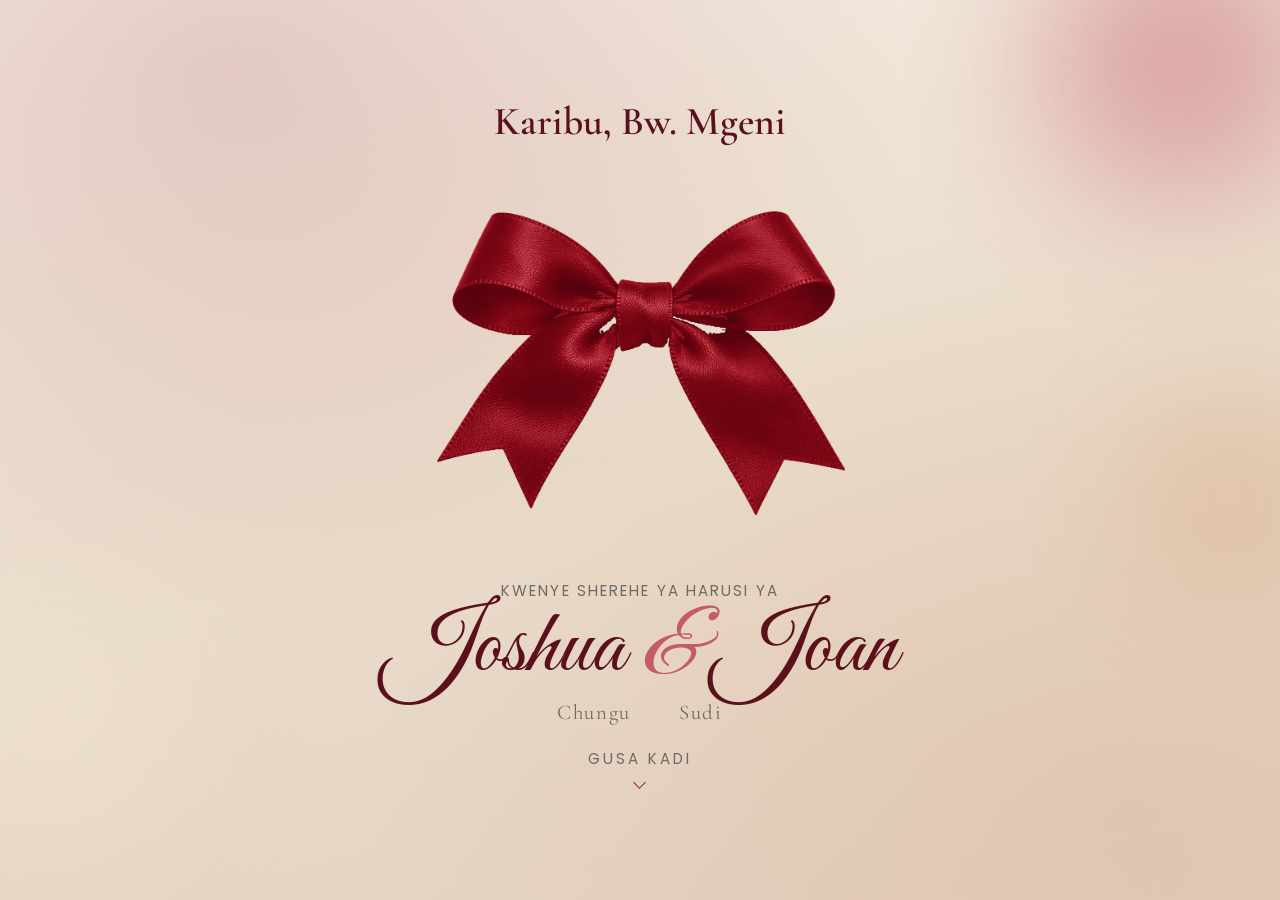
<file: index.html>
<!DOCTYPE html>
<html lang="sw">
<head>
<meta charset="UTF-8">
<meta name="viewport" content="width=device-width, initial-scale=1.0">
<title>Joshua &amp; Joan — Mwaliko wa Harusi</title>
<meta name="description" content="Familia ya Mr &amp; Mrs Godfrey Chungu wanayo furaha kukualika kwenye harusi ya Joshua na Joan.">

<link rel="stylesheet" href="assets/css/invite.css">
<link href="https://fonts.googleapis.com/css2?family=Cormorant+Garamond:ital,wght@0,500;0,600;0,700;1,500&family=Great+Vibes&family=Poppins:wght@300;400;500&display=swap" rel="stylesheet">
</head>
<body>

<div class="ambient" aria-hidden="true">
    <span class="wash wash-1"></span>
    <span class="wash wash-2"></span>
    <span class="wash wash-3"></span>
</div>

<main class="story" id="story">

    <section class="scene scene-cover" data-scene="cover">
        <p class="guest-greeting" id="guest-greeting">Karibu, Bw. Mgeni</p>

        <button class="bow-stage" id="bow-stage" type="button" aria-label="Fungua mwaliko">
            <span class="bow-gate" aria-hidden="true">
                <span class="gate gate-left">
                    <img class="satin-bow" src="assets/images/satin-bow.jpg" alt="">
                </span>
                <span class="gate gate-right">
                    <img class="satin-bow" src="assets/images/satin-bow.jpg" alt="">
                </span>
            </span>
        </button>

        <div class="cover-copy">
            <p class="cover-kicker">kwenye sherehe ya harusi ya</p>
            <h1 class="cover-names">Joshua <span>&amp;</span> Joan</h1>
            <p class="cover-surnames"><span>Chungu</span><span>Sudi</span></p>
        </div>
        <p class="scroll-cue">Gusa kadi</p>
    </section>

    <section class="scene scene-families" data-scene="families">
        <span class="petal p1" aria-hidden="true"></span>
        <span class="petal p2" aria-hidden="true"></span>
        <span class="petal p3" aria-hidden="true"></span>
        <span class="petal p4" aria-hidden="true"></span>
        <span class="petal p5" aria-hidden="true"></span>
        <div class="scene-copy">
            <p class="page-prose">
                Familia ya <em>Mr &amp; Mrs Godfrey Chungu</em>
                wa Manzese Tip Top
                wanayo furaha kubwa kukualika/kuwaalika
                kwenye sherehe ya harusi ya vijana wao wapendwa
                <strong>Joshua</strong> na <strong>Joan</strong>.
            </p>
            <p class="page-soft"></p>
        </div>
    </section>

    <section class="scene scene-when" data-scene="when">
        <div class="scene-copy title-card">
            <span class="title-rule" aria-hidden="true"></span>
            <p class="line">Itakayofanyika</p>
            <p class="line line-strong">Jumapili, tarehe 1/11/2026 </p>
            <p class="line"></p>
            <p class="line line-strong">saa 8:00 mchana</p>
            <p class="line">ndoa itafungwa kanisa la <em>K.K.K.T Usharika wa Tumbi</em>, mtaa wa Boko Temboni, Kibaha.</p>
            <span class="title-rule" aria-hidden="true"></span>
        </div>
    </section>

    <section class="scene scene-map" data-scene="map">
        <div class="scene-copy">
            <p class="page-prose">
                Baada ya ndoa, sherehe inaendelea
                <em>Temboni Garden, Kimara Temboni</em>,
                saa 12:00 jioni. Ramani hapa chini itakuongoza.
            </p>
            <div class="map-stage">
                <div class="map-frame">
                    <iframe
                        title="Ramani ya Temboni Garden, Kimara Temboni"
                        src="https://maps.google.com/maps?q=Temboni%20Garden%20Kimara%20Temboni&amp;t=k&amp;z=16&amp;output=embed"
                        loading="lazy"
                        referrerpolicy="no-referrer-when-downgrade"
                        allowfullscreen></iframe>
                </div>
                <a class="map-link" href="https://www.google.com/maps/search/?api=1&amp;query=Temboni%20Garden%20Kimara%20Temboni" target="_blank" rel="noopener noreferrer">Fungua kwenye Ramani</a>
            </div>
        </div>
    </section>

    <section class="scene scene-dress" data-scene="dress">
        <span class="fabric f-ivory" aria-hidden="true"></span>
        <span class="fabric f-charcoal" aria-hidden="true"></span>
        <span class="fabric f-crimson" aria-hidden="true"></span>
        <span class="fabric f-amber" aria-hidden="true"></span>
        <div class="scene-copy">
            <p class="page-prose">
                <strong>Rangi ya siku:</strong>
                burgundy, machungwa ya joto, maroon yenye kina, na nyeupe.
                Vaa kwa uzuri — rangi ni mwaliko, si sheria kali.
            </p>
            <div class="color-row" aria-hidden="true">
                <span class="swatch sw-burgundy"></span>
                <span class="swatch sw-amber"></span>
                <span class="swatch sw-maroon"></span>
                <span class="swatch sw-white"></span>
            </div>
        </div>
    </section>

    <section class="scene scene-contact" data-scene="contact">
        <span class="ink-line" aria-hidden="true"></span>
        <div class="scene-copy">
            <p class="page-prose">
                Kwa mawasiliano yoyote kabla ya siku,
                tafadhali wasiliana na
                <strong>Lulu Chungu</strong>
                au
                <strong>Winfrida Chungu</strong>.
                Tutafurahi kusikia kutoka kwako.
            </p>
        </div>
    </section>

    <section class="scene scene-close" data-scene="close">
        <span class="settle s1" aria-hidden="true"></span>
        <span class="settle s2" aria-hidden="true"></span>
        <span class="settle s3" aria-hidden="true"></span>
        <img class="bow-return satin-bow" src="assets/images/satin-bow.jpg" alt="">
        <div class="scene-copy">
            <p class="page-prose">
                Hadi hapo — kwa upendo, na kwa furaha tuliyo nayo —
                tunakutegemea
                <em>Temboni Garden, Kimara Temboni</em>.
            </p>
            <p class="page-close">Joshua &amp; Joan</p>
        </div>
    </section>

</main>

<button class="music-toggle" id="music-toggle" type="button" hidden aria-pressed="true" aria-label="Simamisha Canon in D">
    <span class="music-icon" aria-hidden="true">
        <svg class="icon-on" viewBox="0 0 24 24" fill="none" stroke="currentColor" stroke-width="1.7"><path d="M9 18V6l10-2v12"/><circle cx="7" cy="18" r="2.2"/><circle cx="17" cy="16" r="2.2"/></svg>
        <svg class="icon-off" viewBox="0 0 24 24" fill="none" stroke="currentColor" stroke-width="1.7"><path d="M9 18V6l10-2v8"/><circle cx="7" cy="18" r="2.2"/><path d="M4 4l16 16"/></svg>
    </span>
    <span class="music-title">Canon in D</span>
</button>

<script src="assets/js/invite.js"></script>

</body>
</html>
</file>
<file: assets/css/invite.css>
:root {
    --crimson: #8b1e2d;
    --crimson-deep: #5c101c;
    --crimson-soft: #c45a6a;
    --amber: #c46a2b;
    --maroon: #5a1a1f;
    --ivory: #f7f1e8;
    --charcoal: #4a4a4a;
    --charcoal-soft: #6e6a66;
    --ease-out: cubic-bezier(0.22, 1, 0.36, 1);
}

* {
    margin: 0;
    padding: 0;
    box-sizing: border-box;
}

html, body {
    height: 100%;
}

body {
    font-family: "Poppins", sans-serif;
    color: var(--charcoal);
    background: #efe4d6;
    -webkit-font-smoothing: antialiased;
}

.ambient {
    position: fixed;
    inset: 0;
    z-index: 0;
    pointer-events: none;
    background:
        radial-gradient(ellipse at 18% 8%, rgba(139, 30, 45, 0.16), transparent 46%),
        radial-gradient(ellipse at 88% 90%, rgba(196, 106, 43, 0.12), transparent 48%),
        linear-gradient(165deg, #f6eee4 0%, #eadccb 50%, #e2d0c0 100%);
}

.wash {
    position: absolute;
    border-radius: 50%;
    filter: blur(70px);
    opacity: 0.45;
}

.wash-1 { width: 280px; height: 280px; background: #c45a6a; top: -80px; right: -40px; }
.wash-2 { width: 240px; height: 240px; background: #f3e6d4; bottom: 6%; left: -70px; }
.wash-3 { width: 160px; height: 160px; background: #c46a2b; top: 46%; right: -30px; opacity: 0.25; }

.story {
    position: relative;
    z-index: 1;
    height: 100vh;
    height: 100dvh;
    overflow-y: hidden;
    scroll-snap-type: y mandatory;
    scroll-behavior: smooth;
}

body.is-unlocked .story {
    overflow-y: auto;
}

.scene {
    position: relative;
    min-height: 100vh;
    min-height: 100dvh;
    scroll-snap-align: start;
    scroll-snap-stop: always;
    display: flex;
    flex-direction: column;
    align-items: center;
    justify-content: center;
    padding: 48px 24px 64px;
    text-align: center;
    overflow: hidden;
}

.scene-copy {
    position: relative;
    z-index: 2;
    width: min(100%, 560px);
}

.page-prose,
.line {
    font-family: "Cormorant Garamond", serif;
    font-size: clamp(1.76rem, 5.72vw, 2.4rem);
    font-weight: 500;
    line-height: 1.45;
    color: var(--charcoal);
}

.page-prose em,
.line em {
    font-style: italic;
    color: var(--crimson-deep);
}

.page-prose strong,
.line-strong {
    font-weight: 700;
    color: var(--crimson-deep);
}

.page-prose a {
    color: var(--crimson);
    text-underline-offset: 3px;
}

.page-soft {
    margin-top: 16px;
    font-size: 1.14rem;
    font-weight: 300;
    color: var(--charcoal-soft);
}

.page-close {
    margin-top: 22px;
    font-family: "Great Vibes", cursive;
    font-size: 3.12rem;
    font-weight: 400;
    color: var(--crimson);
}

/* Cover */

.guest-greeting {
    font-family: "Cormorant Garamond", serif;
    font-size: clamp(1.82rem, 5.2vw, 2.47rem);
    font-weight: 600;
    color: var(--crimson-deep);
    margin-bottom: 8px;
    transition: opacity 0.45s ease, transform 0.45s ease;
}

.bow-stage {
    position: relative;
    width: min(86vw, 420px);
    aspect-ratio: 1;
    border: none;
    padding: 0;
    background: transparent;
    cursor: pointer;
    animation: bowFloat 5s ease-in-out infinite;
    -webkit-tap-highlight-color: transparent;
}

.bow-stage:focus-visible {
    outline: 2px solid var(--crimson);
    outline-offset: 8px;
    border-radius: 12px;
}

.bow-gate {
    position: relative;
    display: block;
    width: 100%;
    height: 100%;
    perspective: 900px;
}

.gate {
    position: absolute;
    top: 0;
    width: 50%;
    height: 100%;
    overflow: hidden;
}

.scene-cover.is-opening .gate {
    transition: transform 1.15s var(--ease-out), opacity 0.9s ease;
}

.gate-left {
    left: 0;
    transform-origin: right center;
}

.gate-right {
    right: 0;
    transform-origin: left center;
}

.gate .satin-bow {
    position: absolute;
    top: 0;
    width: 200%;
    height: 100%;
    max-width: none;
    object-fit: contain;
}

.gate-left .satin-bow {
    left: 0;
}

.gate-right .satin-bow {
    right: 0;
}

.satin-bow,
.bow-return {
    display: block;
    width: 100%;
    height: auto;
}

.cover-copy {
    margin-top: 6px;
    transition: opacity 0.45s ease, transform 0.45s ease;
}

.cover-kicker {
    font-size: 0.94rem;
    letter-spacing: 0.14em;
    text-transform: uppercase;
    color: var(--charcoal-soft);
}

.cover-names {
    font-family: "Great Vibes", cursive;
    font-size: clamp(3.9rem, 15.6vw, 5.72rem);
    font-weight: 400;
    line-height: 1.05;
    color: var(--crimson-deep);
}

.cover-names span {
    font-style: italic;
    color: var(--crimson-soft);
}

.cover-surnames {
    display: flex;
    justify-content: center;
    gap: 48px;
    margin-top: 2px;
    font-family: "Cormorant Garamond", serif;
    font-size: 1.3rem;
    letter-spacing: 0.08em;
    color: var(--charcoal-soft);
}

.scroll-cue {
    margin-top: 22px;
    font-size: 0.94rem;
    letter-spacing: 0.2em;
    text-transform: uppercase;
    color: var(--charcoal-soft);
    animation: cue 1.8s ease-in-out infinite;
    transition: opacity 0.35s ease;
}

.scroll-cue::after {
    content: "";
    display: block;
    width: 8px;
    height: 8px;
    margin: 8px auto 0;
    border-right: 1.5px solid var(--crimson);
    border-bottom: 1.5px solid var(--crimson);
    transform: rotate(45deg);
}

@keyframes bowFloat {
    0%, 100% { transform: translateY(0); }
    50% { transform: translateY(-8px); }
}

@keyframes cue {
    0%, 100% { transform: translateY(0); opacity: 0.7; }
    50% { transform: translateY(6px); opacity: 1; }
}

/* Gate open from center */

.scene-cover.is-opening .bow-stage {
    animation: none;
    pointer-events: none;
}

.scene-cover.is-opening .guest-greeting,
.scene-cover.is-opening .cover-copy,
.scene-cover.is-opening .scroll-cue {
    opacity: 0;
    transform: translateY(-10px);
}

@media (prefers-reduced-motion: no-preference) {
    .scene-cover.is-opening .gate-left {
        transform: translateX(-58%) rotateY(-78deg) rotate(-8deg);
        opacity: 0;
    }

    .scene-cover.is-opening .gate-right {
        transform: translateX(58%) rotateY(78deg) rotate(8deg);
        opacity: 0;
    }
}

@media (prefers-reduced-motion: reduce) {
    .scene-cover.is-opening .gate-left,
    .scene-cover.is-opening .gate-right {
        opacity: 0;
    }
}

/* Families */

.petal {
    position: absolute;
    width: 18px;
    height: 28px;
    border-radius: 50% 50% 46% 46% / 62% 62% 40% 40%;
    background: radial-gradient(circle at 40% 30%, #fff, #e7a0aa 40%, var(--crimson));
    opacity: 0;
    z-index: 1;
}

.p1 { left: 18%; top: 22%; }
.p2 { left: 72%; top: 18%; }
.p3 { left: 12%; top: 58%; }
.p4 { right: 14%; top: 62%; }
.p5 { left: 46%; top: 12%; }

@media (prefers-reduced-motion: no-preference) {
    .scene-families .scene-copy {
        opacity: 0;
        transform: translateY(24px);
    }
    .scene-families.is-inview .scene-copy {
        animation: rise 1.1s var(--ease-out) 0.2s forwards;
    }
    .scene-families.is-inview .petal {
        animation: drift 3.4s ease-in-out 0.15s infinite;
    }
}

@keyframes drift {
    0% { opacity: 0; transform: translateY(20px) rotate(0); }
    20% { opacity: 0.9; }
    100% { opacity: 0; transform: translateY(-80px) rotate(40deg); }
}

/* When */

.title-card {
    display: flex;
    flex-direction: column;
    align-items: center;
}

.title-rule {
    display: block;
    width: 56px;
    height: 2px;
    border-radius: 2px;
    background: linear-gradient(90deg, transparent, var(--crimson), transparent);
    transform: scaleX(0);
}

.title-rule:first-child {
    margin-bottom: 18px;
}

.title-rule:last-child {
    margin-top: 18px;
}

.title-card .line + .line {
    margin-top: 10px;
}

@media (prefers-reduced-motion: no-preference) {
    .scene-when .line {
        opacity: 0;
        transform: translateY(28px);
    }
    .scene-when.is-inview .title-rule {
        animation: ruleDraw 0.7s var(--ease-out) forwards;
    }
    .scene-when.is-inview .title-rule:last-child {
        animation-delay: 1.2s;
    }
    .scene-when.is-inview .line:nth-child(2) { animation: rise 0.8s var(--ease-out) 0.15s forwards; }
    .scene-when.is-inview .line:nth-child(3) { animation: rise 0.8s var(--ease-out) 0.4s forwards; }
    .scene-when.is-inview .line:nth-child(4) { animation: rise 0.8s var(--ease-out) 0.65s forwards; }
    .scene-when.is-inview .line:nth-child(5) { animation: rise 0.8s var(--ease-out) 0.9s forwards; }
    .scene-when.is-inview .line:nth-child(6) { animation: rise 0.9s var(--ease-out) 1.15s forwards; }
}

@media (prefers-reduced-motion: reduce) {
    .title-rule { transform: scaleX(1); }
}

@keyframes ruleDraw {
    to { transform: scaleX(1); }
}

@keyframes rise {
    to { opacity: 1; transform: translateY(0); }
}

/* Map */

.map-stage {
    margin-top: 22px;
}

.map-frame {
    height: 240px;
    border-radius: 16px;
    overflow: hidden;
    border: 1px solid rgba(139, 30, 45, 0.16);
    box-shadow: 0 18px 40px rgba(80, 20, 30, 0.12);
    background: #efe6d8;
}

.map-frame iframe {
    width: 100%;
    height: 100%;
    border: 0;
    display: block;
}

.map-link {
    display: inline-flex;
    margin-top: 14px;
    padding: 8px 14px;
    border-radius: 999px;
    background: rgba(139, 30, 45, 0.1);
    color: var(--crimson-deep);
    font-size: 0.80rem;
    font-weight: 500;
    letter-spacing: 0.04em;
    text-decoration: none;
}

@media (prefers-reduced-motion: no-preference) {
    .scene-map .page-prose,
    .scene-map .map-link {
        opacity: 0;
    }
    .scene-map .map-frame {
        opacity: 0;
        transform: scale(0.82);
    }
    .scene-map.is-inview .page-prose {
        animation: rise 0.8s var(--ease-out) forwards;
    }
    .scene-map.is-inview .map-frame {
        animation: mapPush 1.15s var(--ease-out) 0.2s forwards;
    }
    .scene-map.is-inview .map-link {
        animation: rise 0.7s var(--ease-out) 0.7s forwards;
    }
}

@keyframes mapPush {
    to { opacity: 1; transform: scale(1); }
}

/* Dress */

.fabric {
    position: absolute;
    left: -20%;
    width: 140%;
    height: 28%;
    opacity: 0;
    pointer-events: none;
}

.f-ivory { top: 6%; background: linear-gradient(90deg, transparent, rgba(247, 241, 232, 0.95), transparent); }
.f-charcoal { top: 28%; background: linear-gradient(90deg, transparent, rgba(74, 74, 74, 0.16), transparent); }
.f-crimson { top: 50%; background: linear-gradient(90deg, transparent, rgba(139, 30, 45, 0.28), transparent); }
.f-amber { top: 72%; background: linear-gradient(90deg, transparent, rgba(196, 106, 43, 0.28), transparent); }

.color-row {
    display: flex;
    justify-content: center;
    gap: 12px;
    margin-top: 22px;
}

.swatch {
    width: 28px;
    height: 28px;
    border-radius: 50%;
    border: 1px solid rgba(74, 74, 74, 0.12);
    box-shadow: 0 4px 10px rgba(80, 20, 30, 0.12);
}

.sw-burgundy { background: #8b1e2d; }
.sw-amber { background: #c46a2b; }
.sw-maroon { background: #5a1a1f; }
.sw-white { background: #fff; }

@media (prefers-reduced-motion: no-preference) {
    .scene-dress .scene-copy { opacity: 0; }
    .scene-dress .swatch { transform: scale(0.6); opacity: 0; }
    .scene-dress.is-inview .f-ivory { animation: wash 1.3s var(--ease-out) forwards; }
    .scene-dress.is-inview .f-charcoal { animation: wash 1.3s var(--ease-out) 0.12s forwards; }
    .scene-dress.is-inview .f-crimson { animation: wash 1.3s var(--ease-out) 0.24s forwards; }
    .scene-dress.is-inview .f-amber { animation: wash 1.3s var(--ease-out) 0.36s forwards; }
    .scene-dress.is-inview .scene-copy { animation: rise 0.9s var(--ease-out) 0.55s forwards; }
    .scene-dress.is-inview .swatch { animation: popSwatch 0.55s var(--ease-out) forwards; }
    .scene-dress.is-inview .swatch:nth-child(1) { animation-delay: 0.7s; }
    .scene-dress.is-inview .swatch:nth-child(2) { animation-delay: 0.8s; }
    .scene-dress.is-inview .swatch:nth-child(3) { animation-delay: 0.9s; }
    .scene-dress.is-inview .swatch:nth-child(4) { animation-delay: 1s; }
}

@keyframes wash {
    0% { opacity: 0; transform: translateX(-18%); }
    40% { opacity: 1; }
    100% { opacity: 0; transform: translateX(18%); }
}

@keyframes popSwatch {
    to { opacity: 1; transform: scale(1); }
}

/* Contact */

.ink-line {
    width: min(180px, 46vw);
    height: 1px;
    margin-bottom: 28px;
    background: var(--crimson);
    transform: scaleX(0);
    transform-origin: left center;
}

@media (prefers-reduced-motion: no-preference) {
    .scene-contact .scene-copy { opacity: 0; transform: translateY(16px); }
    .scene-contact.is-inview .ink-line { animation: draw 0.9s var(--ease-out) forwards; }
    .scene-contact.is-inview .scene-copy { animation: rise 0.9s var(--ease-out) 0.45s forwards; }
}

@keyframes draw {
    to { transform: scaleX(1); }
}

/* Close */

.bow-return {
    width: min(46vw, 220px);
    margin-bottom: 18px;
    opacity: 0;
}

.settle {
    position: absolute;
    width: 14px;
    height: 22px;
    border-radius: 50% 50% 46% 46% / 60% 60% 40% 40%;
    background: radial-gradient(circle at 40% 30%, #fff, var(--crimson-soft));
    opacity: 0;
}

.s1 { left: 22%; top: 30%; }
.s2 { right: 20%; top: 24%; }
.s3 { left: 48%; top: 16%; }

@media (prefers-reduced-motion: no-preference) {
    .scene-close .scene-copy { opacity: 0; transform: translateY(18px); }
    .scene-close.is-inview .bow-return {
        animation: bowSettle 1.2s var(--ease-out) forwards;
    }
    .scene-close.is-inview .settle {
        animation: petalRest 1.4s var(--ease-out) forwards;
    }
    .scene-close.is-inview .s2 { animation-delay: 0.15s; }
    .scene-close.is-inview .s3 { animation-delay: 0.28s; }
    .scene-close.is-inview .scene-copy {
        animation: rise 0.9s var(--ease-out) 0.35s forwards;
    }
}

@keyframes bowSettle {
    from { opacity: 0; transform: translateY(-24px) scale(0.86); }
    to { opacity: 1; transform: translateY(0) scale(1); }
}

@keyframes petalRest {
    from { opacity: 0; transform: translateY(-30px); }
    to { opacity: 0.85; transform: translateY(0); }
}

/* Music */

.music-toggle {
    position: fixed;
    z-index: 20;
    right: 16px;
    bottom: 16px;
    display: inline-flex;
    align-items: center;
    gap: 8px;
    padding: 8px 14px 8px 10px;
    border: 1px solid rgba(247, 241, 232, 0.35);
    border-radius: 999px;
    background: rgba(92, 16, 28, 0.88);
    color: #fff;
    cursor: pointer;
    box-shadow: 0 8px 24px rgba(0, 0, 0, 0.18);
}

.music-toggle[hidden] { display: none; }

.music-icon {
    width: 28px;
    height: 28px;
    border-radius: 50%;
    display: grid;
    place-items: center;
    background: linear-gradient(135deg, #ffe8a8, #d4a853);
    color: var(--crimson-deep);
}

.music-icon svg { width: 15px; height: 15px; }
.icon-off { display: none; }
.music-toggle.is-paused .icon-on { display: none; }
.music-toggle.is-paused .icon-off { display: block; }
.music-title { font-size: 0.80rem; letter-spacing: 0.04em; }

@media (prefers-reduced-motion: reduce) {
    .bow-stage,
    .scroll-cue {
        animation: none;
    }
}
</file>
